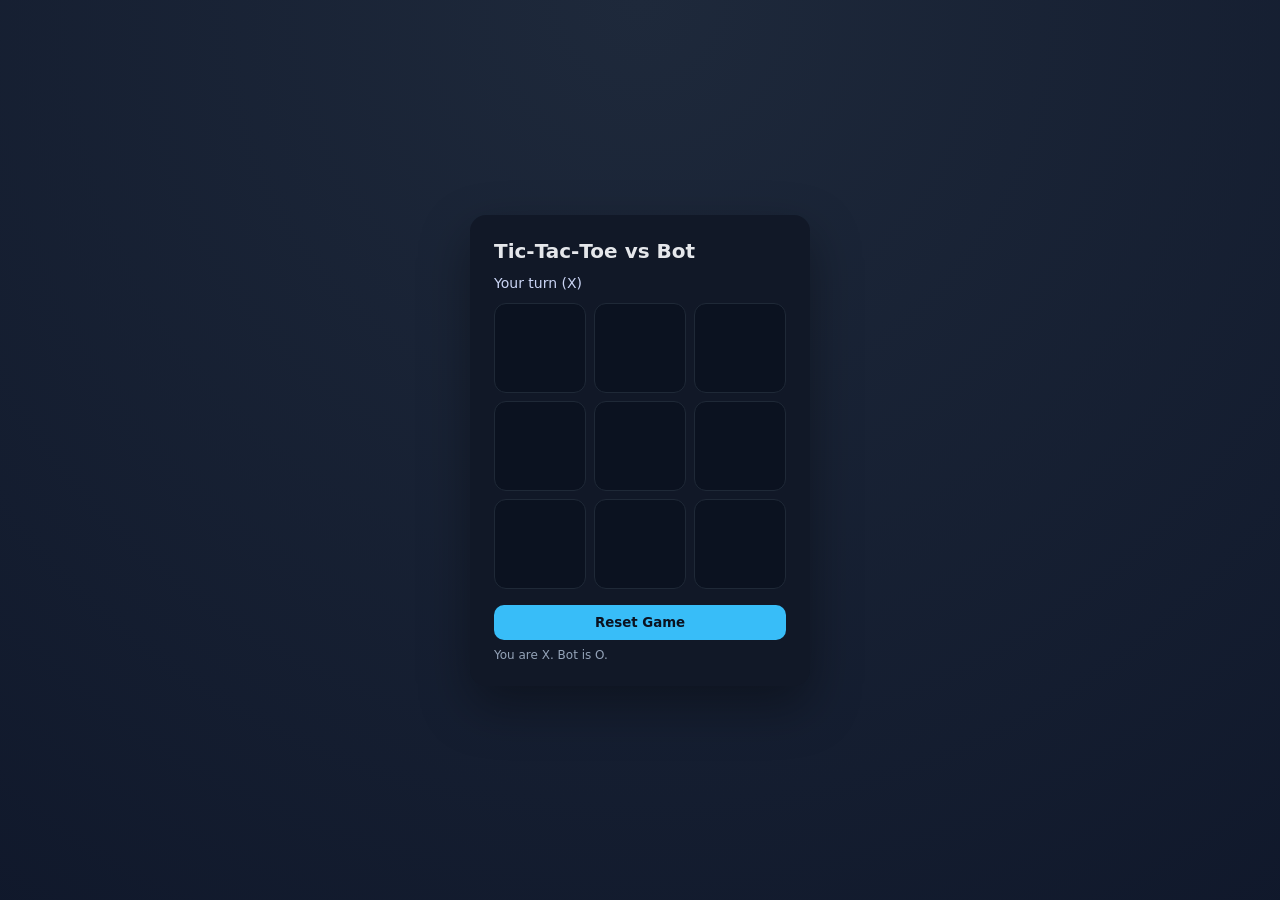
<file: tic-tac-toe.html>
<!DOCTYPE html>
<html lang="en">
<head>
<meta charset="UTF-8" />
<meta name="viewport" content="width=device-width, initial-scale=1.0" />
<title>Tic Tac Toe vs Bot</title>
<style>
  :root {
    --bg: #0f172a;
    --panel: #111827;
    --accent: #38bdf8;
    --x: #f97316;
    --o: #22c55e;
    --text: #e5e7eb;
  }
  * { box-sizing: border-box; font-family: system-ui, -apple-system, Segoe UI, Roboto, sans-serif; }
  body {
    margin: 0; min-height: 100vh; display: grid; place-items: center;
    background: radial-gradient(1200px circle at top, #1e293b, var(--bg));
    color: var(--text);
  }
  .card {
    background: var(--panel); padding: 24px; border-radius: 16px; width: 340px;
    box-shadow: 0 20px 50px rgba(0,0,0,.35);
  }
  h1 { margin: 0 0 12px; font-size: 20px; font-weight: 700; }
  .status { margin-bottom: 12px; font-size: 14px; color: #cbd5f5; }
  .board {
    display: grid; grid-template-columns: repeat(3, 1fr);
    gap: 8px; margin: 12px 0 16px;
  }
  .cell {
    height: 90px; display: grid; place-items: center;
    font-size: 36px; font-weight: 800; border-radius: 12px;
    background: #0b1220; cursor: pointer;
    border: 1px solid #1f2937; transition: transform .1s ease, border-color .2s;
  }
  .cell:hover { transform: translateY(-2px); border-color: var(--accent); }
  .cell.x { color: var(--x); }
  .cell.o { color: var(--o); }
  button {
    width: 100%; padding: 10px 12px; border: 0; border-radius: 10px;
    background: var(--accent); color: #0b1220; font-weight: 700; cursor: pointer;
  }
  button:hover { filter: brightness(0.95); }
  .hint { margin-top: 8px; font-size: 12px; color: #94a3b8; }
</style>
</head>
<body>
  <div class="card">
    <h1>Tic‑Tac‑Toe vs Bot</h1>
    <div class="status" id="status">Your turn (X)</div>
    <div class="board" id="board"></div>
    <button id="reset">Reset Game</button>
    <div class="hint">You are X. Bot is O.</div>
  </div>

<script>
  const boardEl = document.getElementById('board');
  const statusEl = document.getElementById('status');
  const resetBtn = document.getElementById('reset');

  let board = Array(9).fill(null);
  let gameOver = false;
  const human = 'X';
  const bot = 'O';

  const wins = [
    [0,1,2],[3,4,5],[6,7,8],
    [0,3,6],[1,4,7],[2,5,8],
    [0,4,8],[2,4,6]
  ];

  function render() {
    boardEl.innerHTML = '';
    board.forEach((val, i) => {
      const cell = document.createElement('div');
      cell.className = `cell ${val ? val.toLowerCase() : ''}`;
      cell.textContent = val || '';
      cell.addEventListener('click', () => handleMove(i));
      boardEl.appendChild(cell);
    });
  }

  function checkWinner(b) {
    for (const [a,b2,c] of wins) {
      if (b[a] && b[a] === b[b2] && b[a] === b[c]) return b[a];
    }
    return b.includes(null) ? null : 'draw';
  }

  function handleMove(i) {
    if (gameOver || board[i]) return;
    board[i] = human;
    updateState();
    if (!gameOver) {
      statusEl.textContent = 'Bot thinking...';
      setTimeout(botMove, 250);
    }
  }

  function botMove() {
    const move = bestBotMove();
    if (move !== null) board[move] = bot;
    updateState();
  }

  function bestBotMove() {
    // 1) Win if possible
    for (let i = 0; i < 9; i++) {
      if (!board[i]) {
        const test = board.slice(); test[i] = bot;
        if (checkWinner(test) === bot) return i;
      }
    }
    // 2) Block player
    for (let i = 0; i < 9; i++) {
      if (!board[i]) {
        const test = board.slice(); test[i] = human;
        if (checkWinner(test) === human) return i;
      }
    }
    // 3) Center > corners > edges
    const priorities = [4,0,2,6,8,1,3,5,7];
    return priorities.find(i => !board[i]) ?? null;
  }

  function updateState() {
    render();
    const winner = checkWinner(board);
    if (winner) {
      gameOver = true;
      statusEl.textContent = winner === 'draw'
        ? "It's a draw!"
        : (winner === human ? "You win! 🎉" : "Bot wins!");
      return;
    }
    statusEl.textContent = 'Your turn (X)';
  }

  function reset() {
    board = Array(9).fill(null);
    gameOver = false;
    statusEl.textContent = 'Your turn (X)';
    render();
  }

  resetBtn.addEventListener('click', reset);
  render();
</script>
</body>
</html>
</file>
